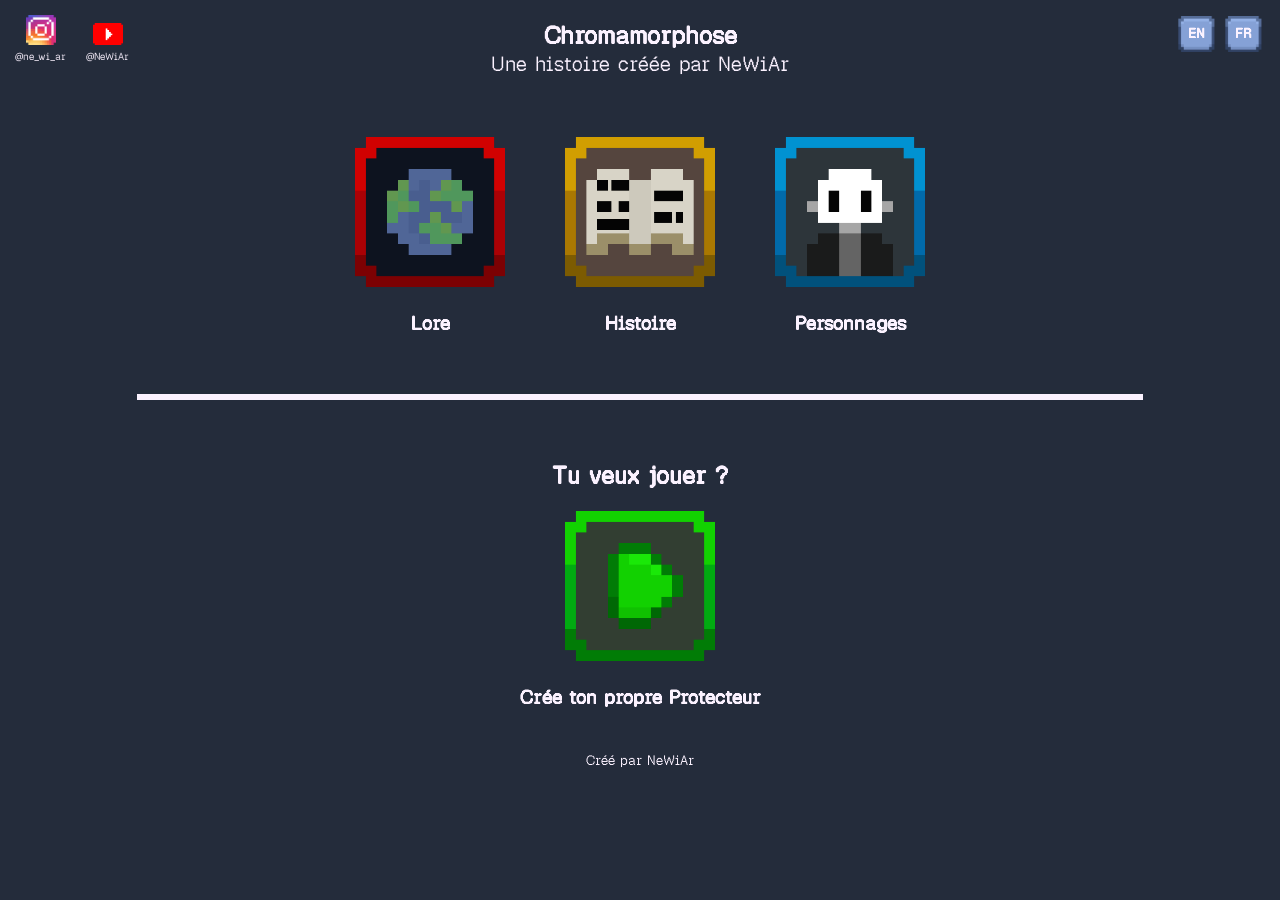
<file: index.html>
<!DOCTYPE html>
<html lang="en">
<head>
    <meta charset="UTF-8">
    <link href="icons/site_icon.png" rel="icon">
    <link href="style.css" rel="stylesheet">
    <meta name="viewport" content="width=device-width, initial-scale=1.0">
    <title>Chromamorphosis</title>
</head>
<body>
<!--HEAD OF THE PAGE-->
    <div id="languages">
        <button id="en">EN</button>
        <button id="fr">FR</button>
    </div>
    <section id="bigTitle">
        <h1 id="title" data-i18n="title">Chromamorphosis</h1>
        <h2 id="subtitle" data-i18n="subtitle">A story created by NeWiAr</h2>
    </section>

    <!--Follow-->
        <div id="follow">
            <div class="followIcon">
                <a href="https://www.instagram.com/ne_wi_ar?igsh=dm9pc3gzenNwN2hw" target="_blank">
                <img src="icons/Instagram_icon.png" class="imgsocial" alt="Instagram icon">
                </a>
                <small>@ne_wi_ar</small>
            </div>
            <div class="followIcon">
                <a href="https://www.youtube.com/@NeWiAr" target="_blank">
                <img src="icons/Youtube_icon.png" class="imgsocial" alt="Youtube icon">
                </a>
                <small>@NeWiAr</small>
            </div>
        </div>

<!--CARDS-->
    <section id="cards">
        <div class="subcard">
            <a href="lore.html">
            <img src="icons/lore_icon.png" class="imgcard" alt="Lore icon">
            <h3>Lore</h3>
            </a>
        </div>
        <div class="subcard">
            <a href="story.html">
            <img src="icons/story_icon.png" class="imgcard" alt="Story icon">
            <h3 data-i18n="story">Story</h3>
            </a>
        </div>
        <div class="subcard">
            <a href="characters.html">
            <img src="icons/characters_icon.png" class="imgcard" alt="Characters icon">
            <h3 data-i18n="characters">Characters</h3>
            </a>
        </div>
    </section>
    <hr>

<!--GAME-->
    <section id="section2">
        <div id="game">
            <h2 data-i18n="subtitleGame">Want to play ?</h2>
            <div class="createProtector">
                <a href="create-protector.html">
                <img src="icons/play_icon.png" class="imgcard" alt="Create your Protector game icon">
                <h3 data-i18n="createProtector">Create your own Protector</h3>
                </a>
            </div>
        </div>
    </section>
    <video id="videoBackground" autoplay muted loop>
        <source src="img/backgroundAnimation.mp4" type="video/mp4">
    </video>
<footer>
    <small data-i18n="pfooter">Created by NeWiAr</small>
</footer>
</body>
<script src="languages.js"></script>
</html>
</file>
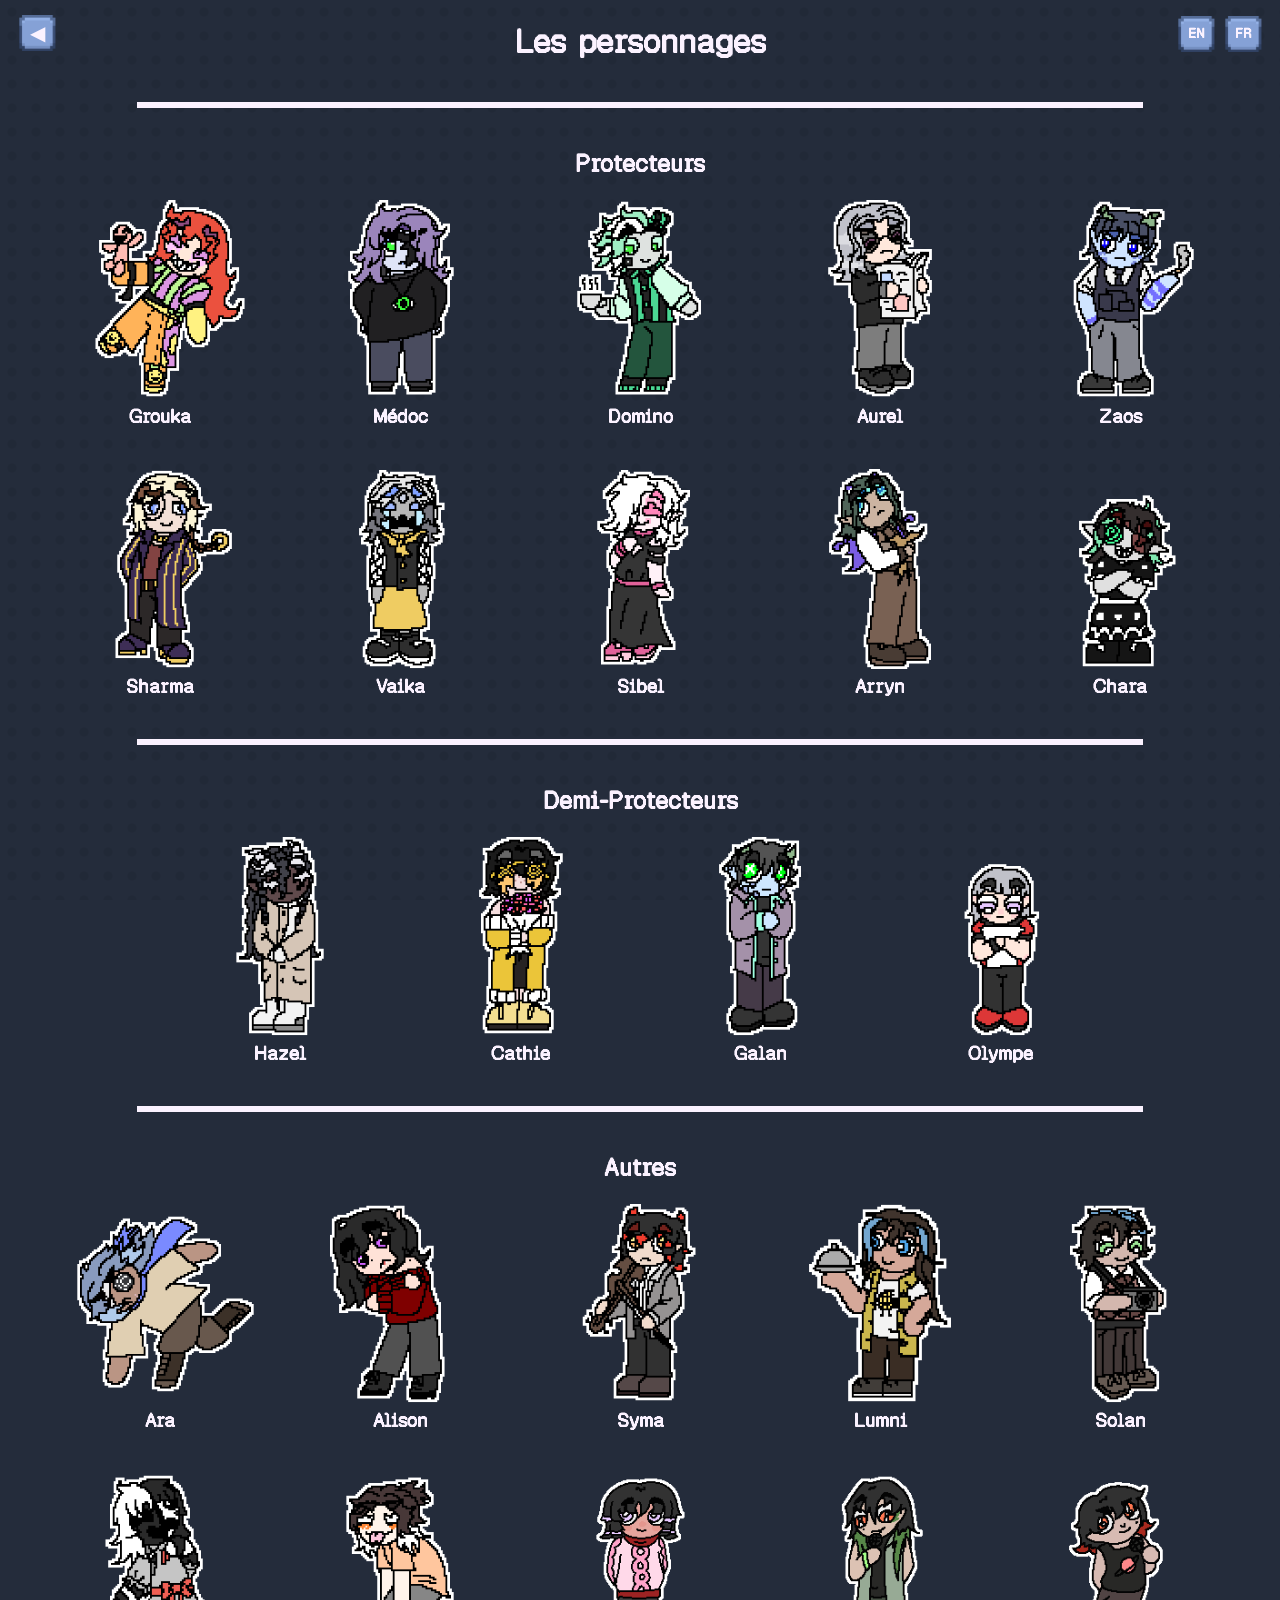
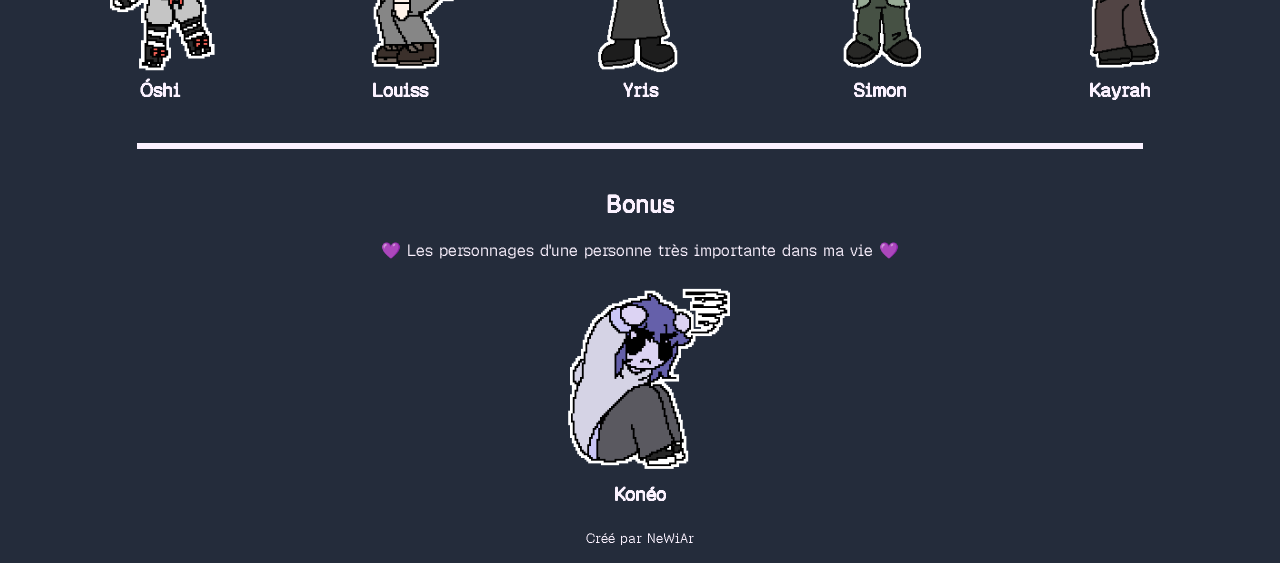
<file: characters.html>
<!DOCTYPE html>
<html lang="en">
<head>
    <meta charset="UTF-8">
    <link href="icons/site_icon.png" rel="icon">
    <link href="style.css" rel="stylesheet">
    <meta name="viewport" content="width=device-width, initial-scale=1.0">
    <title>Characters</title>
</head>
<body>
    <div id="bg"></div>
    <div id="languages">
            <button id="en">EN</button>
            <button id="fr">FR</button>
    </div>
    <button id="back"><a href="index.html">◀</a></button>
    <h1 data-i18n="charactersTitle">Characters</h1>
    <hr>
    <h2 data-i18n="typeOne">Protectors</h2>
    <section class="characterButton">
        <div class="characterCard">
            <a href="oneCharacter.html?id=grouka"><img src="img/characters/Grouka/GroukaCharacter.png" alt="Grouka's profil"></a>
            <h3>Grouka</h3>
        </div>
        <div class="characterCard">
            <a href="oneCharacter.html?id=medoc"><img src="img/characters/Medoc/MedocCharacter.png" alt="Medoc's profil"></a>
            <h3>Médoc</h3>
        </div>
        <div class="characterCard">
            <a href="oneCharacter.html?id=domino"><img src="img/characters/Domino/DominoCharacter.png" alt="Domino's profil"></a>
            <h3>Domino</h3>
        </div>
        <div class="characterCard">
            <a href="oneCharacter.html?id=aurel"><img src="img/characters/Aurel/AurelCharacter.png" alt="Aurel's profil"></a>
            <h3>Aurel</h3>
        </div>
        <div class="characterCard">
            <a href="oneCharacter.html?id=zaos"><img src="img/characters/Zaos/ZaosCharacter.png" alt="Zaos's profil"></a>
            <h3>Zaos</h3>
        </div>
        <div class="characterCard">
            <a href="oneCharacter.html?id=sharma"><img src="img/characters/Sharma/SharmaCharacter.png" alt="Sharma's profil"></a>
            <h3>Sharma</h3>
        </div>
        <div class="characterCard">
            <a href="oneCharacter.html?id=vaika"><img src="img/characters/Vaika/VaikaCharacter.png" alt="Vaika's profil"></a>
            <h3>Vaika</h3>
        </div>
        <div class="characterCard">
            <a href="oneCharacter.html?id=sibel"><img src="img/characters/Sibel/SibelCharacter.png" alt="Sibel's profil"></a>
            <h3>Sibel</h3>
        </div>
        <div class="characterCard">
            <a href="oneCharacter.html?id=arryn"><img src="img/characters/Arryn/ArrynCharacter.png" alt="Arryn's profil"></a>
            <h3>Arryn</h3>
        </div>
        <div class="characterCard">
            <a href="oneCharacter.html?id=chara"><img src="img/characters/Chara/CharaCharacter.png" alt="Chara's profil"></a>
            <h3>Chara</h3>
        </div>
    </section>
    <hr>
    <h2 data-i18n="typeTwo">Demi-Protectors</h2>
    <section class="characterButton">
        <div class="characterCard">
            <a href="oneCharacter.html?id=hazel"><img src="img/characters/Hazel/HazelCharacter.png" alt="Hazel's profil"></a>
            <h3>Hazel</h3>
        </div>
        <div class="characterCard">
            <a href="oneCharacter.html?id=cathie"><img src="img/characters/Cathie/CathieCharacter.png" alt="Cathie's profil"></a>
            <h3>Cathie</h3>
        </div>
        <div class="characterCard">
            <a href="oneCharacter.html?id=galan"><img src="img/characters/Galan/GalanCharacter.png" alt="Galan's profil"></a>
            <h3>Galan</h3>
        </div>
        <div class="characterCard">
            <a href="oneCharacter.html?id=olympe"><img src="img/characters/Olympe/OlympeCharacter.png" alt="Olympe's profil"></a>
            <h3>Olympe</h3>
        </div>
    </section>
    <hr>
    <h2 data-i18n="typeThree">Others</h2>
    <section class="characterButton">
        <div class="characterCard">
            <a href="oneCharacter.html?id=ara"><img src="img/characters/Ara/AraCharacter.png" alt="Ara's profil"></a>
            <h3>Ara</h3>
        </div>
        <div class="characterCard">
            <a href="oneCharacter.html?id=alison"><img src="img/characters/Alison/AlisonCharacter.png" alt="Alison's profil"></a>
            <h3>Alison</h3>
        </div>
        <div class="characterCard">
            <a href="oneCharacter.html?id=syma"><img src="img/characters/Syma/SymaCharacter.png" alt="Syma's profil"></a>
            <h3>Syma</h3>
        </div>
        <div class="characterCard">
            <a href="oneCharacter.html?id=lumni"><img src="img/characters/Lumni/LumniCharacter.png" alt="Lumni's profil"></a>
            <h3>Lumni</h3>
        </div>
        <div class="characterCard">
            <a href="oneCharacter.html?id=solan"><img src="img/characters/Solan/SolanCharacter.png" alt="Solan's profil"></a>
            <h3>Solan</h3>
        </div>
        <div class="characterCard">
            <a href="oneCharacter.html?id=oshi"><img src="img/characters/Oshi/OshiCharacter.png" alt="Óshi's profil"></a>
            <h3>Óshi</h3>
        </div>
        <div class="characterCard">
            <a href="oneCharacter.html?id=louiss"><img src="img/characters/Louiss/LouissCharacter.png" alt="Louiss's profil"></a>
            <h3>Louiss</h3>
        </div>
        <div class="characterCard">
            <a href="oneCharacter.html?id=yris"><img src="img/characters/Yris/YrisCharacter.png" alt="Yris profil"></a>
            <h3>Yris</h3>
        </div>
        <div class="characterCard">
            <a href="oneCharacter.html?id=simon"><img src="img/characters/Simon/SimonCharacter.png" alt="Simon profil"></a>
            <h3>Simon</h3>
        </div>
        <div class="characterCard">
            <a href="oneCharacter.html?id=kayrah"><img src="img/characters/Kayrah/KayrahCharacter.png" alt="Kayrah profil"></a>
            <h3>Kayrah</h3>
        </div>
    </section>
    <hr>
    <h2>Bonus</h2>
    <p data-i18n="special">💜 Characters from a very important person in my life 💜</p>
    <section class="characterButton">
        <div class="characterCard">
            <a href="oneCharacter.html?id=koneo"><img src="img/characters/Koneo/KoneoCharacter.png" alt="Koneo's profil"></a>
            <h3>Konéo</h3>
        </div>
    </section>
<footer>
    <small data-i18n="pfooter">Created by NeWiAr</small>
</footer>
</body>
<script src="languages.js"></script>
</html>
</file>
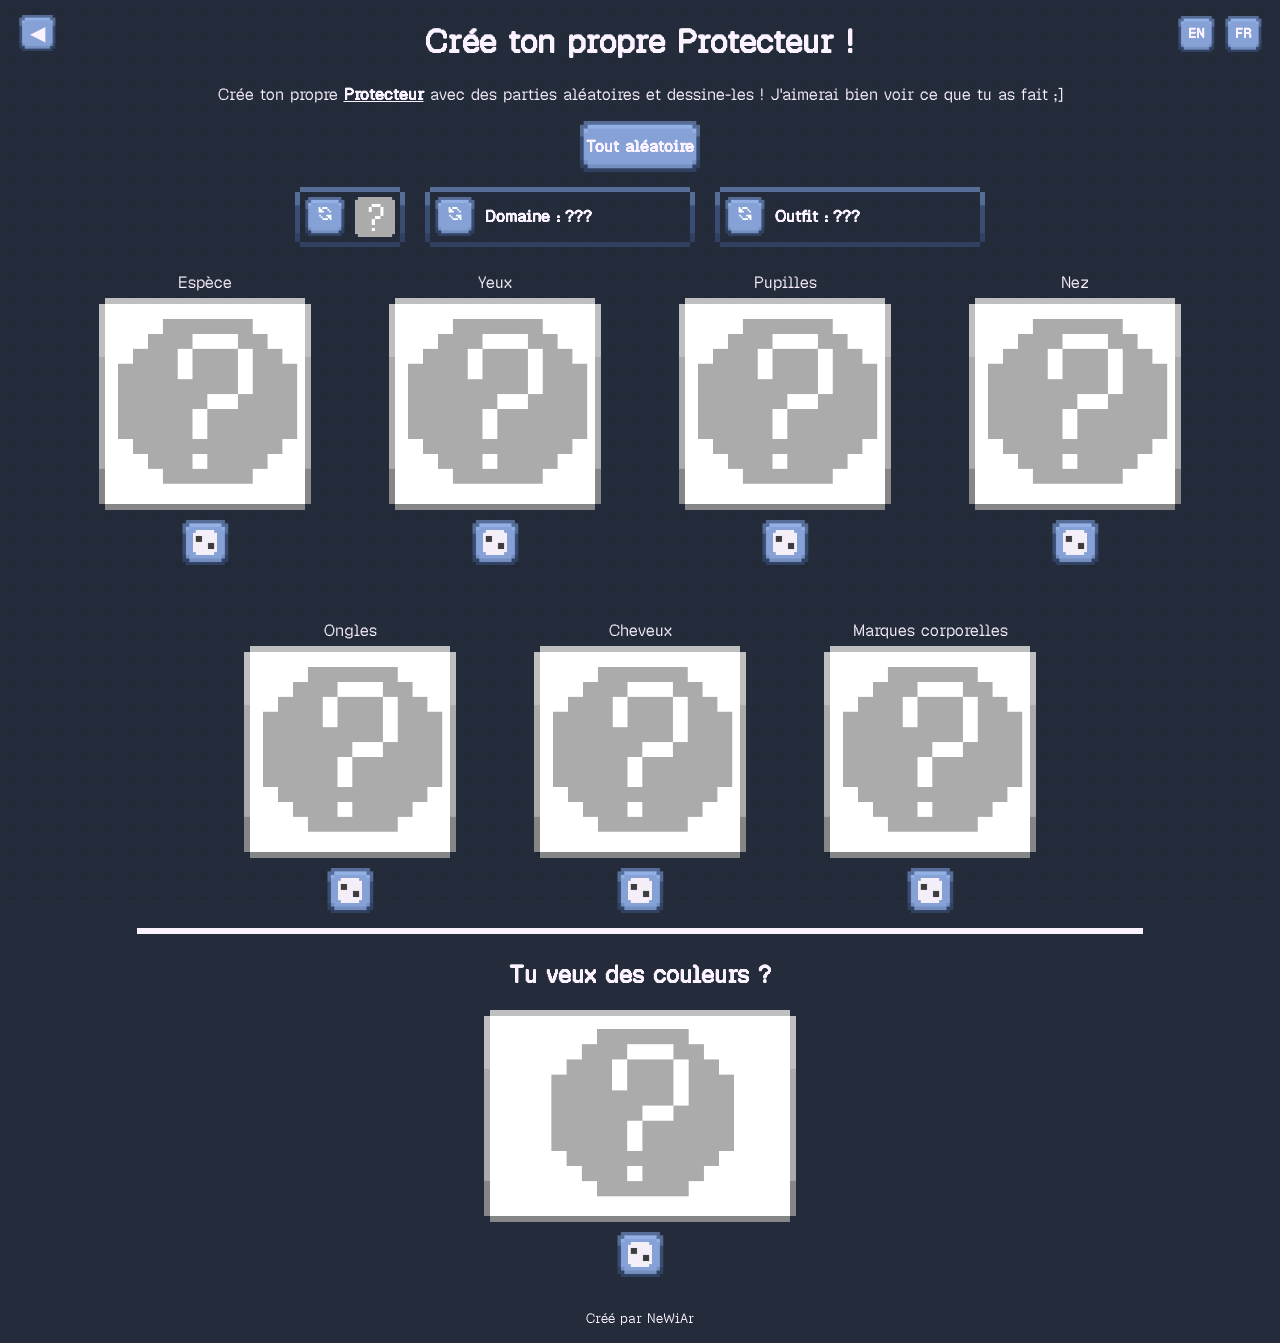
<file: create-protector.html>
<!DOCTYPE html>
<html lang="en">
<head>
    <meta charset="UTF-8">
    <link href="icons/site_icon.png" rel="icon">
    <link href="style.css" rel="stylesheet">
    <meta name="viewport" content="width=device-width, initial-scale=1.0">
    <title>Create your Protector</title>
</head>
<body>
    <div id="bg"></div>
    <div id="languages">
            <button id="en" class="pixel">EN</button>
            <button id="fr">FR</button>
    </div>
    <button id="back"><a href="index.html">◀</a></button>
    <h1 data-i18n="createTitle">Create your own Protector !</h1>
    <p><span data-i18n="createDescription1">Create you own </span><a href="lore.html" id="linkProtector" data-i18n="linkProtector">Protector</a><span data-i18n="createDescription2"> with random parts and draw them ! I would like to see what you did ;]</span></p>
    
    <button id="allRandom" data-i18n="allRandom">All random</button>
    <div id="FirstRandom">
        <h4><button id="RbuttonGender"><img src="img/retry.png" class="retry" alt="Randomize button"></button><img src="img/randomGender/rgender.PNG" id="gender" alt="Random gender"></h4>
        <div><h4><button id="RbuttonField"><img src="img/retry.png" class="retry" alt="Randomize button"></button><span data-i18n="field">Field : </span><span id="field">???</span></h4></div>
        <div><h4><button id="RbuttonOutfit"><img src="img/retry.png" class="retry" alt="Randomize button"></button>Outfit : <span id="outfit">???</span></h4></div>
    </div>
    <section id="random">
        <div class="randomCard">
            <p data-i18n="species">Species</p>
            <div id="imageStack">
                <img src="img/img_default.png" class="layer" id="defaultLayer">
                <img src="img/species/base.png" class="layer base">
                <img class="layer feature" id="layer1">
                <img class="layer feature" id="layer2">
                <img class="layer feature" id="layer3">
                <img class="layer feature" id="layer4">
            </div>
            <button id="Rbutton01"><img src="img/dice.PNG" class="dice" alt="Randomize button"></button>
        </div>
        <div class="randomCard">
            <p data-i18n="eyes">Eyes</p>
            <img src="img/img_default.png" id="Rimg02" alt="Random picture 02">
            <button id="Rbutton02"><img src="img/dice.PNG" class="dice" alt="Randomize button"></button>
        </div>
        <div class="randomCard">
            <p data-i18n="pupils">Pupils</p>
            <img src="img/img_default.png" id="Rimg03" alt="Random picture 03">
            <button id="Rbutton03"><img src="img/dice.PNG" class="dice" alt="Randomize button"></button>
        </div>
        <div class="randomCard">
            <p data-i18n="nose">Nose</p>
            <img src="img/img_default.png" id="Rimg04" alt="Random picture 04">
            <button id="Rbutton04"><img src="img/dice.PNG" class="dice" alt="Randomize button"></button>
        </div>
        <div class="randomCard">
            <p data-i18n="nails">Nails</p>
            <img src="img/img_default.png" id="Rimg05" alt="Random picture 05">
            <button id="Rbutton05"><img src="img/dice.PNG" class="dice" alt="Randomize button"></button>
        </div>
        <div class="randomCard">
            <p data-i18n="hair">Hair</p>
            <img src="img/img_default.png" id="Rimg06" alt="Random picture 06">
            <button id="Rbutton06"><img src="img/dice.PNG" class="dice" alt="Randomize button"></button>
        </div>
        <div class="randomCard">
            <p data-i18n="bodyMarks">Body marks</p>
            <img src="img/img_default.png" id="Rimg07" alt="Random picture 07">
            <button id="Rbutton07"><img src="img/dice.PNG" class="dice" alt="Randomize button"></button>
        </div>
    </section>
    <hr id="HRgame">
    <div class="randomCard" id="color">
            <h2 data-i18n="wantColors">Want some colors ?</h2>
            <img src="img/img_default.png" id="Rcolor" alt="Random color palette">
            <button id="RbuttonColor"><img src="img/dice.PNG" class="dice" alt="Randomize button"></button>
    </div>
<footer>
    <small data-i18n="pfooter">Created by NeWiAr</small>
</footer>
</body>
<script src="createProtector.js"></script>
<script src="languages.js"></script>
</html>
</file>
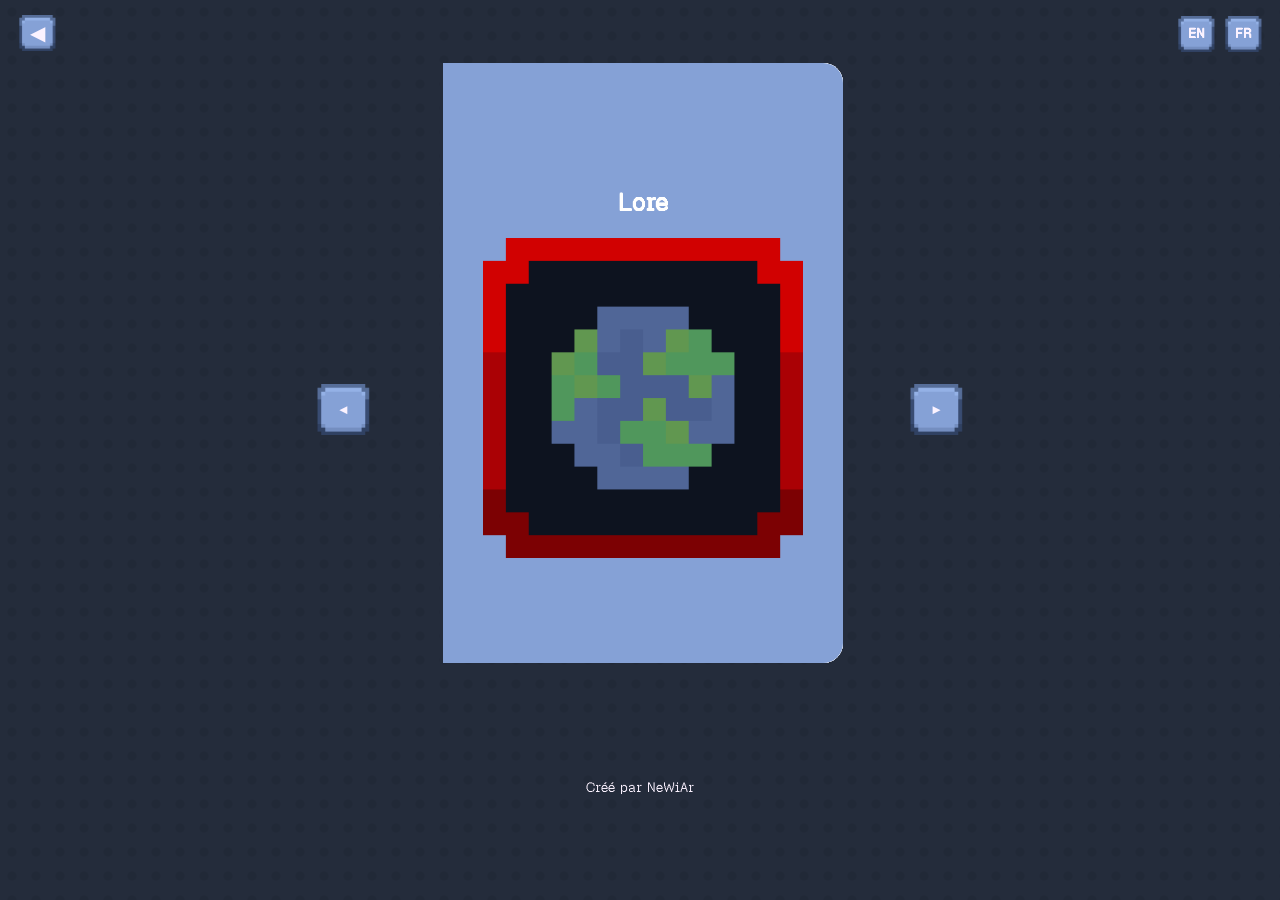
<file: lore.html>
<!DOCTYPE html>
<html lang="en">
<head>
    <meta charset="UTF-8">
    <link href="icons/site_icon.png" rel="icon">
    <link href="style.css" rel="stylesheet">
    <meta name="viewport" content="width=device-width, initial-scale=1.0">
    <title>Lore</title>
</head>
<body>
    <div id="bg"></div>
    <div id="languages">
            <button id="en">EN</button>
            <button id="fr">FR</button>
    </div>
    <button id="back"><a href="index.html">◀</a></button>

     <!-- Book -->
<section id="sbook">
    <div id="book" class="book">
        <!-- Paper 1 -->
        <div id="p1" class="paper">
            <div class="front card" id="firstCard">
                <div id="f1" class="front-content">
                    <h1>Lore</h1>
                    <img src="icons/lore_icon.png" alt="Book's illustration">
                </div>
            </div>
            <div class="back">
                <div id="b1" class="back-content"></div>
            </div>
        </div>
        <!-- Paper 2 -->
        <div id="p2" class="paper">
            <div class="front card">
                <div id="f2" class="front-content">
                    <h3 data-i18n="bookDescription">This book contains :</h3>
                    <ul>
                        <li data-i18n="lore1Title">Guardians</li>
                        <li data-i18n="lore2Title">Protectors</li>
                        <li data-i18n="lore3Title">Non-Protectors</li>
                    </ul>
                </div>
            </div>
            <div class="back card">
                <div id="b2" class="back-content">
                    <h3 data-i18n="guardian1Title"></h3>
                    <p data-i18n="guardian1"></p>
                    <p data-i18n="guardian2"></p>
                    <p data-i18n="guardian3"></p>
                    <p data-i18n="guardian4"></p>
                </div>
            </div>
        </div>
        <!-- Paper 3 -->
        <div id="p3" class="paper">
            <div class="front card">
                <div id="f3" class="front-content">
                    <img src="img/lore/lore-img-01.png" alt="Guardians explanations">
                </div>
            </div>
            <div class="back card">
                <div id="b3" class="back-content">
                    <h3 data-i18n="guardian2Title"></h3>
                    <p data-i18n="guardian5"></p>
                    <img src="img/lore/lore-img-02.png" alt="Father tree explanations">
                </div>
            </div>
        </div>
        <!-- Paper 4 -->
        <div id="p4" class="paper">
            <div class="front card">
                <div id="f4" class="front-content">
                    <h3 data-i18n="guardian3Title"></h3>
                    <p data-i18n="guardian6"></p>
                    <img src="img/lore/lore-img-03.png" alt="Emotions explanations">
                </div>
            </div>
            <div class="back card">
                <div id="b4" class="back-content">
                    <h3 data-i18n="protector1Title"></h3>
                    <p data-i18n="protector1"></p>
                    <p data-i18n="protector2"></p>
                    <p data-i18n="protector3"></p>
                </div>
            </div>
        </div>
        <!-- Paper 5 -->
        <div id="p5" class="paper">
            <div class="front card">
                <div id="f5" class="front-content">
                    <img src="img/lore/lore-img-04.png" alt="Protectors explanations">
                </div>
            </div>
            <div class="back card">
                <div id="b5" class="back-content">
                    <h3 data-i18n="protector2Title"></h3>
                    <p data-i18n="protector4"></p>
                    <p data-i18n="protector5"></p>
                    <p data-i18n="protector6"></p>
                </div>
            </div>
        </div>
        <!-- Paper 6 -->
        <div id="p6" class="paper">
            <div class="front card">
                <div id="f6" class="front-content">
                    <img src="img/lore/lore-img-05.png" alt="Magic powers explanations">
                </div>
            </div>
            <div class="back card">
                <div id="b6" class="back-content">
                    <h3 data-i18n="protector3Title"></h3>
                    <p data-i18n="protector7"></p>
                    <p data-i18n="protector8"></p>
                    <img src="img/lore/lore-img-06.png" alt="Differences explanations">
                </div>
            </div>
        </div>
        <!-- Paper 7 -->
        <div id="p7" class="paper">
            <div class="front card">
                <div id="f7" class="front-content">
                    <h3 data-i18n="protector4Title"></h3>
                    <p data-i18n="protector9"></p>
                    <p data-i18n="protector10"></p>
                    <p data-i18n="protector11"></p>
                </div>
            </div>
            <div class="back card" id="lastCard">
                <div id="b7" class="back-content">
                    <h3 data-i18n="bookClose">THE END</h3>
                </div>
            </div>
        </div>
    </div>
    <p id="switch" data-i18n="switch">◄ Switch the cards ►</p>
</section>
<div id="bookBtn">
    <button id="prev-btn">
        <p>◄</p>
    </button>
    <button id="next-btn">
        <p>►</p>
    </button>
</div>
<footer>
    <small data-i18n="pfooter">Created by NeWiAr</small>
</footer>
</body>
<script src="languages.js"></script>
<script>
    if (window.matchMedia("(min-width: 769px)").matches) {
        const s = document.createElement("script");
        s.src = "book-desktop.js";
        document.body.appendChild(s);
    }
</script>
<script src="book-mobile.js"></script>
</html>
</file>
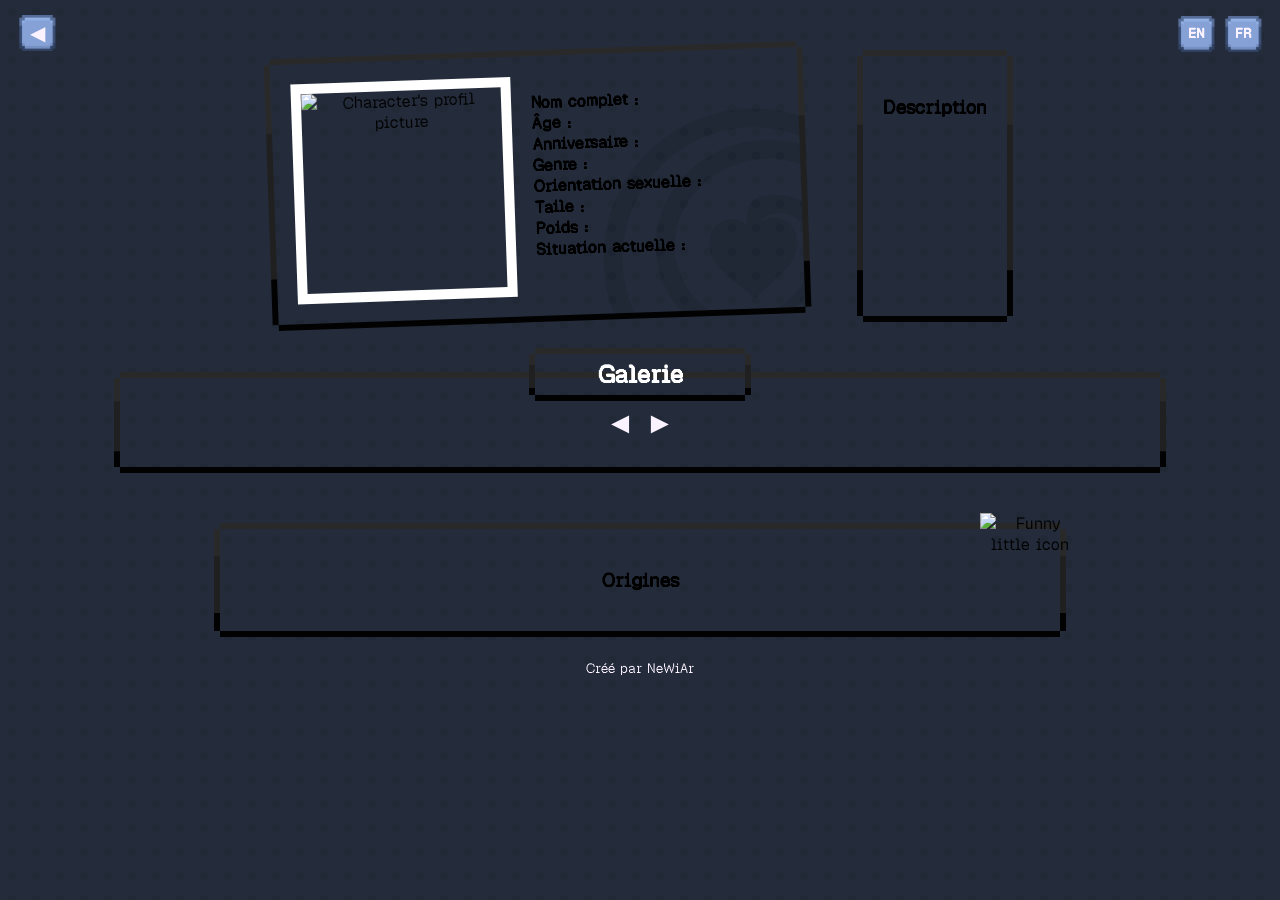
<file: oneCharacter.html>
<!DOCTYPE html>
<html lang="en">
<head>
    <meta name="robots" content="noindex">
    <meta charset="UTF-8">
    <meta name="viewport" content="width=device-width, initial-scale=1.0">
    <link href="icons/site_icon.png" rel="icon">
    <link href="style.css" rel="stylesheet">
    <title>Character</title>
</head>
<body id="charBackground">
    <div id="bg"></div>
    <div id="languages">
            <button id="en">EN</button>
            <button id="fr">FR</button>
    </div>
    <button id="back"><a href="characters.html">◀</a></button>
    <h1 id="charName"></h1>
    <i id="charTitle"></i>
    <section id="charSection01">
        <div id="identity">
            <img id="charProfil" alt="Character's profil picture">
            <div>
                <ul>
                    <li><strong data-i18n="li1">Full name : </strong><span id="charFullname"></span></li>
                    <li><strong data-i18n="li3">Age : </strong><span id="charAge"></span></li>
                    <li><strong data-i18n="li4">Birthday : </strong><span id="charBirthday"></span></li>
                    <li><strong data-i18n="li5">Gender : </strong><span id="charGender"></span></li>
                    <li><strong data-i18n="li6">Sexual orientation : </strong><span id="charOrientation"></span></li>
                    <li><strong data-i18n="li7">Height : </strong><span id="charHeight"></span></li>
                    <li><strong data-i18n="li8">Weight : </strong><span id="charWeight"></span></li>
                    <li><strong data-i18n="li9">Current situation : </strong></li>
                    <ul>
                        <li id="charSituation01"></li>
                        <li id="charSituation02"></li>
                    </ul>
                </ul>
            </div>
            <img id="charLOGO" src="img/LOGO.png">
        </div>
        <div id="description">
            <h3>Description</h3>
            <p id="charDescription"></p>
        </div>
    </section>
    <section id="gallery">
        <h2 id="galleryTitle" data-i18n="gallery">Gallery</h2>

        <div class="carousel">
            <button class="nav prev">◄</button>
            <div class="track-container">
                <div class="track" id="galleryTrack"></div>
            </div>
            <button class="nav next">►</button>
        </div>
    </section>
    <div id="lightbox">
        <img id="lightboxImg">
    </div>
        <div id="origins">
            <img id="charIcon" alt="Funny little icon">
            <h3 data-i18n="origin">Origins</h3>
            <p id="charOrigin"></p>
        </div>
<footer>
    <small data-i18n="pfooter">Created by NeWiAr</small>
</footer>
</body>
<script src="characters.js"></script>
<script src="languages.js"></script>
</html>
</file>
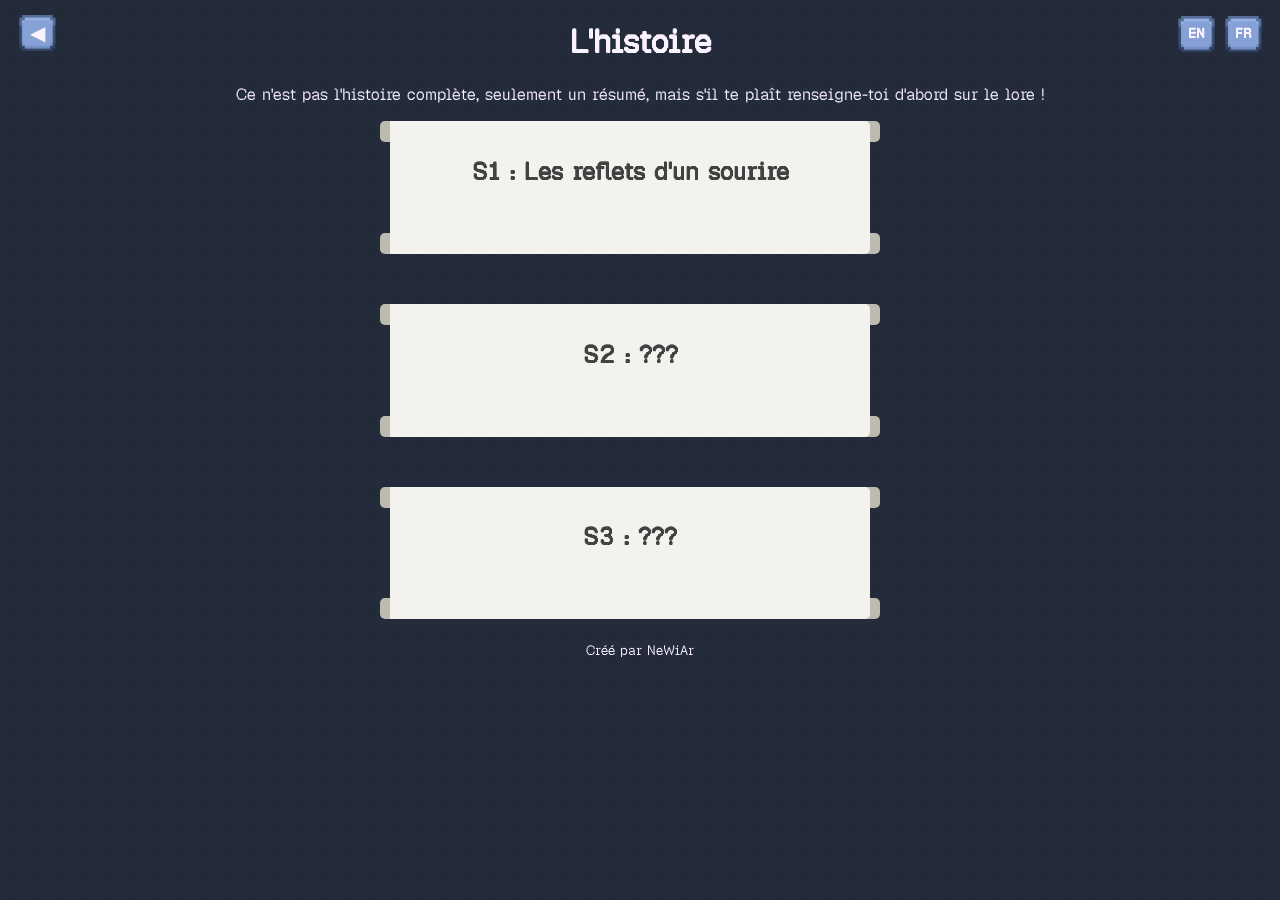
<file: story.html>
<!DOCTYPE html>
<html lang="en">
<head>
    <meta charset="UTF-8">
    <link href="icons/site_icon.png" rel="icon">
    <link href="style.css" rel="stylesheet">
    <meta name="viewport" content="width=device-width, initial-scale=1.0">
    <title>Story</title>
</head>
<body>
    <div id="bg"></div>
    <div id="languages">
            <button id="en">EN</button>
            <button id="fr">FR</button>
    </div>
    <button id="back"><a href="index.html">◀</a></button>
    <h1 data-i18n="storyTitle">Story</h1>
    <p data-i18n="storyDetail"></p>
    <section id="sectionStory">
        <div class="blockStory">
            <div class="divBackUp">&nbsp;</div>
            <div class="divStory" id="divStory1">
                <h2 data-i18n="season1">Season 1</h2>
                <p data-i18n="season1text" class="seasontext"></p>
            </div>
            <div class="divBackDown">&nbsp;</div>
        </div>
        <div class="blockStory">
            <div class="divBackUp">&nbsp;</div>
            <div class="divStory" id="divStory2">
                <h2 data-i18n="season2">Season 2</h2>
                <p data-i18n="season2text" class="seasontext"></p>
            </div>
            <div class="divBackDown">&nbsp;</div>
        </div>
        <div class="blockStory">
            <div class="divBackUp">&nbsp;</div>
            <div class="divStory" id="divStory3">
                <h2 data-i18n="season3">Season 3</h2>
                <p data-i18n="season3text" class="seasontext"></p>
            </div>
            <div class="divBackDown">&nbsp;</div>
        </div>
    </section>
<footer>
    <small data-i18n="pfooter">Created by NeWiAr</small>
</footer>
</body>
<script src="languages.js"></script>
<script src="other.js"></script>
</html>
</file>
<file: style.css>
:root {
    --background: #242c3b;
    --text: #fbf2ff;
    --color01: #85a1d6;
    --color02: #5f5b99;
}

/*--- FONTS ---*/
@font-face {
    font-family: GeistPixel;
    src: url(fonts/GeistPixel-Regular-VariableFont_ELSH.ttf);
}

body {
    padding:0;
    margin: 15px;
    text-align: center;
    font-family: 'GeistPixel';
    color: var(--text);
    background-color: var(--background);
    -webkit-tap-highlight-color: transparent;
    overflow: visible;
}

body::selection {
    color: var(--text);
    background-color: var(--color01);
}

a {
    text-decoration: none;
    color: var(--text);
}


hr {
    max-width: 80%;
    border: 3px solid var(--text);
    margin-top: 40px;
    margin-bottom: 40px;
}

button {
    background-image: url(icons/buttons/button_blue.png);
    background-size: contain;
    background-position: center;
    background-repeat: no-repeat;
    background-color: transparent;
    color: var(--text);
    font-family: 'GeistPixel';
    border: none;
    padding: 5px;
    cursor: pointer;
}
button:active {
    transform: translateY(5px);
    filter: brightness(1.2);
}

ul, ol, li {
    list-style: none;
    text-align: left;
    padding-left: 10px;
}

footer{
    margin-top: 20px;
}

/* HEAD OF THE PAGE */
#bigTitle {
    margin: 20px;
}

    #title, #subtitle {
        margin:0;
    }

    #subtitle {
        font-weight: 400;
        font-size: 20px;
    }

    #languages {
        display: flex;
        position: absolute;
        top: 15px;
        justify-content: center;
        width: 80px;
        right:20px;
        gap: 10px;
        z-index: 5;
    }

    #languages>button {
        padding: 10px;
        font-weight: 900;
    }

#construction {
    font-size: 50px;
    font-weight: 900;
    color: var(--color01);
 }

#videoBackground {
    position: fixed;
    right: 0;
    top: 0;
    min-width: 100%;
    min-height: 100%;
    transform: translateX(calc((100% - 100vw) / 2));
    z-index: -1;
    opacity: 0.5;
    filter: grayscale(0.3);
    filter: blur(2px)
}

/* CARDS */
#cards {
    display: flex;
    flex-wrap: wrap;
    justify-content: center;
    column-gap: 60px;
    margin-top: 60px;
}

    .subcard>h3{
        margin:0;
    }

        .imgcard {
            height: 150px;
            cursor: pointer;
        }

#back {
    position: absolute;
    font-size: 20px;
    left: 15px;
    top: 15px;
    padding-left: 15px;
    padding-right: 15px;
}

.characterCard>a>img {
        width: 200px;
        height: 200px;
        margin: auto;
        object-fit: cover;
    }

#section2 {
    display: flex;
    gap: 40px;
    flex-wrap: wrap;
    justify-content: center;
}

#follow {
    display: flex;
    position: absolute;
    gap: 20px;
    justify-content: center;
    align-items: end;
    top: 15px;
}

.followIcon {
        display: flex;
        flex-direction: column;
    }

    .followIcon>small {
        margin: 0;
        font-size: 10px;
    }

    .imgsocial{
        width: 30px;
    }

/* LORE PAGE */

/* STORY PAGE */
#sectionStory {
    display: flex;
    flex-direction: column;
    gap: 50px;
}

.blockStory {
    position: relative;
    width: 500px;
    cursor: pointer;
    margin-inline: auto;
    transition: 0.2s;
}

.divStory{
    display: flex;
    flex-direction: column;
    border-radius: 0 5px 5px 0;
    padding: 15px;
    background-color: #f3f2ee;
    color: #424242;
    width: 90%;
    z-index: 1;
}

.divBackUp, .divBackDown {
    position: absolute;
    background-color: #bdbab0;
    border-radius: 5px;
    left: -10px;
    top:0;
    width: 100%;
    z-index:-1;
}

.divBackDown {
    bottom:0;
    top: auto;
}


    .seasontext {
        opacity: 0;
        max-height: 0;
        overflow: hidden;
        transition: opacity 0.5s ease, max-height 0.5s ease;
    }

    .seasontext.visible {
        opacity: 1;
        max-height: 1000px;
    }

/* CHARACTERS PAGE */
#bg {
    position: fixed;
    inset: 0;
    z-index: -1;
    --dot-size: 4px;
    --dot-gap: 24px;
    background-color: var(--bg-base);
    background-image:
        radial-gradient(
            circle,
        rgba(0, 0, 0, 0.1) var(--dot-size),
        transparent calc(var(--dot-size) + 1px)
        );

    background-size: var(--dot-gap) var(--dot-gap);
    animation: dotsMove 20s linear infinite;
    opacity: 0.6;
}

@keyframes dotsMove {
    from {
        background-position: 0 0;
    }
    to {
        background-position: 72px 72px;
    }
}

.characterButton{
    display: flex;
    flex-wrap: wrap;
    gap: 40px;
    justify-content: center;
    max-width: 1200px;
    margin-inline: auto;
}

.characterCard {
    width: 200px;
}

    .characterCard>h3{
        margin: 0;
    }

#charName {
    margin-top: 10px;
    margin-bottom: 0;
}

#charSection01 {
    display: flex;
    flex-wrap: wrap;
    justify-content: center;
    gap: 50px;
    margin-block: 50px;
}

    #description, #origins, #powers {
        max-width: 800px;
        border-radius: 20px;
        border: 6px solid transparent;
        border-image: url(img/blackBorder.PNG) 22;
        padding: 20px;
        color: black;
    }

    #origins, #powers {
        margin:auto;
        margin-top: 50px;
        position: relative;
    }

    #charIcon {
        position: absolute;
        width: 100px;
        top: -16px;
        right: -20px;
        animation: rotate 2s infinite;
    }

    @keyframes rotate {
        0% {transform : rotate(4deg);}
        50% {transform : rotate(-4deg);}
        100% {transform : rotate(4deg);}
    }



#identity {
    display: flex;
    border-radius: 20px;
    border: 6px solid transparent;
    border-image: url(img/blackBorder.PNG) 22;
    position: relative;
    color: black;
    padding: 20px;
    padding-right: 100px;
    max-width: 600px;
    overflow: hidden;
    transform: rotate(-2deg);
    transition: 0.2s;
    height: 100%;
}

    #identity>div {
        display: flex;
        flex-direction: column;
    }

    #charLOGO {
        position: absolute;
        opacity: 0.1;
        width: 300px;
        inset-inline-end: -100px;
        inset-block-end: -100px;
        z-index: 0;
    }

    #charProfil {
        width: 200px;
        height: 200px;
        object-fit: cover;
        object-position: top;
        border: solid white 10px;
        z-index: 1;
    }

#gallery {
    display: flex;
    position: relative;
    border-radius: 20px;
    border: 6px solid transparent;
    border-image: url(img/blackBorder.PNG) 22;
    margin: auto;
    padding: 20px;
    max-width: 1000px;
    justify-content: center;
}

    #galleryTitle {
        color: white;
        position: absolute;
        inset-block-start: -50px;
        inset-inline: 0;
        margin-inline: auto;
        z-index: 5;
        padding: 5px;
        border-radius: 20px;
        border: 6px solid transparent;
        border-image: url(img/blackBorder.PNG) 22;
        width: 200px;
        animation: translate 2s infinite;
    }

    .carousel {
        display: flex;
        align-items: center;
    }

    .track-container {
        overflow: hidden;
    }

    .track {
        display: flex;
        transition: 0.2s;
        align-items: center;
    }

    .track img {
        width: calc(100% / var(--images-per-view));
        flex-shrink: 0;
        max-height: 500px;
        border-radius: 10px;
        cursor: pointer;
        object-fit: contain;
        transform: scale(0.9);
        transition: 0.2s;
        z-index: 0;
    }
    .track img.active {
        transform: scale(1.0);
        z-index: 1;
    }

    .nav {
            background: none;
            font-size: 30px;
            cursor: pointer;
            transition: 0.2s;
        }

    #lightbox {
        position: fixed;
        inset: 0;
        background: rgba(0, 0, 0, 0.85);
        display: none;
        justify-content: center;
        align-items: center;
        z-index: 1000;
    }

    #lightbox img {
        max-width: 90%;
        max-height: 90%;
        border-radius: 12px;
        box-shadow: 0 0 30px rgba(0,0,0,0.6);
        animation: zoomIn 0.3s ease;
        cursor: zoom-out;
    }

    @keyframes zoomIn {
        from {
            transform: scale(0.9);
            opacity: 0;
        }
        to {
            transform: scale(1);
            opacity: 1;
        }
    }

    @keyframes translate {
        0% {transform : translateY(0);}
        50% {transform : translateY(3px);}
        100% {transform : translateY(0);}
    }



/* CREATE YOUR OWN PROTECTOR PAGE */

#linkProtector{
        transition: 0.2s;
        text-decoration-line: underline;
        font-weight: 700;
   } 

#imageStack {
    position: relative;
}

.layer {
    position: absolute;
    top: 0;
    left: 0;
    width: 100%;
    height: 100%;
}

.base {
    z-index: 1;
}

.feature {
    z-index: 2;
    pointer-events: none;
}

#defaultLayer {
    z-index: 3;
}

#FirstRandom {
    display: flex;
    flex-wrap: wrap;
    justify-content: center;
    align-items: center;
    gap: 20px;
    margin: 15px;
}

#FirstRandom>h4, #FirstRandom>div {
    border: 5px solid transparent;
    border-image: url(img/blueBorder.PNG) 22;
    margin: 0;
    padding: 5px;
    display: flex;
    align-items: center;
}

#FirstRandom>div{
    width: 250px;
    height: 40px;
}

#FirstRandom>h4, #FirstRandom>div>h4 {
    display: flex;
    align-items: center;
}

#random {
    display: flex;
    flex-wrap: wrap;
    max-width: 1200px;
    margin-inline: auto;
    gap: 40px;
    justify-content: center;
    margin-top: 20px;
}

    #random>div {
        display: flex;
        flex-direction: column;
        width: 250px;
    }

    #random>div>img, #color>img, #imageStack {
        width: 200px;
        height: 200px;
        margin: auto;
        object-fit: cover;
        border: 6px solid transparent;
        border-image: url(img/whiteBorderL.PNG) 22;
    }

        #defaultLayer{
            object-fit: cover;
        }

    #random>div>p {
        margin: 0;
        padding: 5px;
    }

    #random>div>button, #color>button  {
        display: flex;
        justify-content: center;
        font-family: 'GeistPixel';
        font-size: 30px;
        margin: auto;
        margin-block: 10px;
        padding: 10px;
        width: 100%;
        border: none;
        cursor: pointer;
        background-color: none;
    }

    .dice, .retry{
        width: 24px;
    }

    #field, #outfit {
        margin-left: 5px;
    }

    #RbuttonField, #RbuttonGender, #RbuttonOutfit {
        display: flex;
        justify-content: center;
        font-size: 20px;
        width: 40px;
        height: 40px;
        margin-right: 10px;
        border: none;
        cursor: pointer;
        background-color: transparent;
    }
    #RbuttonField>img, #RbuttonGender>img, #RbuttonOutfit>img {
        object-fit: contain;
    }

    #gender {
        width: 40px;
        height: 40px;
        object-fit: cover;
    }

    #color {
        display: flex;
        flex-direction: column;
        margin: auto;
        transition: 0.2s;
        width: 350px;
    }

        #color>img {
            width: 300px;
        }

    #allRandom {
        background-image: url(icons/buttons/buttonL_blue.PNG);
        background-size: contain;
        background-position: center;
        background-repeat: no-repeat;
        background-color: transparent;
        font-family: 'GeistPixel';
        font-weight: 700;
        font-size: 16px;
        padding: 15px;
        border: none;
        cursor: pointer;
    }

#HRgame {
    padding: 0;
    margin-top: 5px;
    margin-bottom: 5px;
}


@keyframes bounce {
    0%   { transform: scale(1); }
    30%  { transform: scale(1.1); }
    50%  { transform: scale(0.95); }
    70%  { transform: scale(1.05); }
    100% { transform: scale(1); }
}


.bounce {
    animation: bounce 0.2s ease;
}


/* HOVER ONLY ON PC */
@media (hover: hover) {
    #languages>button:hover, .imgcard:hover, button:hover, .characterCard>a>img:hover, .imgsocial:hover  {
        transform: scale(1.05);
    }

    .characterCard>a>img:active  {
        transform: scale(0.95);
        filter: brightness(1.2);
    }

    #linkProtector:hover{
        color:var(--color01);
   }  

   #identity:hover{
        transform: rotate(0);
    }

    .blockStory:hover {
        transform: scale(1.05);
    }
}

/* PC ONLY*/
@media screen and (min-width:769px) {
    #sbook {
    display: flex;
    margin-top: 5%;
    justify-content: center;
}
.book {
    position: relative;
    width: 400px;
    height: 600px;
    transition: transform 0.5s;
}

.paper {
    position: absolute;
    width: 100%;
    height: 100%;
    top: 0;
    left: 0;
    perspective: 1500px;
    color: var(--background);
}

.front,.back {
    background-color: rgb(248, 248, 248);
    position: absolute;
    width: 100%;
    height: 100%;
    top: 0;
    left: 0;
    transform-origin: left;
    transition: transform 0.5s;
    border-radius: 0 20px 20px 0;
}

.front {
    z-index: 1;
    backface-visibility: hidden;
    border-left: 3px solid var(--background);
}

.back {
    z-index: 0;
}

.front-content,
.back-content {
    width: 90%;
    height: 100%;
    display: flex;
    flex-direction: column;
    justify-content: center;
    align-items: center;
    margin-inline: auto;
}

    .front-content>p, .back-content>p  {
        font-size: 11px;
    }

    .front-content>h3, .back-content>h3  {
        font-size: 16px;
    }

    .front-content>img, .back-content>img  {
        width: 80%;
    }


.back-content {
    transform: rotateY(180deg)
}

/* Paper flip effect */
.flipped .front, .flipped .back {
    transform: rotateY(-180deg);
}

#bookBtn {
    display: flex;
    justify-content: center;
    gap: 500px;
}

#prev-btn, #next-btn {
    padding-block: 5px;
    padding-inline: 20px;
    transition: 0.2s;
    margin: 20px;
    position: relative;
    top: -300px;
}

#p1 {
    z-index: 7;
}

#p2 {
    z-index: 6;
}

#p3 {
    z-index: 5;
}

#p4 {
    z-index: 4;
}

#p5 {
    z-index: 3;
}

#p6 {
    z-index: 2;
}

#p7 {
    z-index: 1;
}

#f1 {
    background-color: var(--color01);
    color: white;
    width: 100%;
    border-radius: 0 20px 20px 0;
}

#b7 {
    background-color: var(--color01);
    color: white;
    width: 100%;
    border-radius: 20px 0 0 20px;
}

#switch {
        display: none;
    }
}

/* PHONE */
@media screen and (max-width:767px) {
    html, body {
        overscroll-behavior-x: none;
        touch-action: pan-y;
        padding: auto;
    }

    h1 {
        font-size: 26px;
    }

    h2 {
        font-size: 20px;
    }

    h3 {
        font-size: 18;
    }

    #construction {
        font-size: 25px;
    }

    #bigTitle {
        margin: 0;
        margin-top: 20px;
    }

    #languages{
        width: 50px;
        position: relative;
        top: 0;
        margin: auto;
        right: auto;
    }

        #languages>button{
            font-size: 14px;
            padding: 8px;
        }
    
    #follow {
        justify-content: space-between;
        width: 90%;
    }

    #createTitle {
        margin-top: 40px;
    }

    #charSection01 {
        flex-direction: column;
        gap: 30px;
        width: 100%;
    }

    #identity{
        flex-direction: column;
        padding-right: 20px;
    }

        #charProfil {
            width: 150px;
            height: 150px;
        }

        #charLOGO {
            inset-inline-end: -50px;
            inset-block-end: -50px;
            width: 200px;
        }

        #gallery{
            padding-inline: 5px;
        }

        .track img {
            width: 100%;
        }

    #charIcon {
        top: -15px;
        right: 0;
    }

    .characterButton{
        max-width: 100%;
        gap: 20px;
    }

    .characterCard {
        position: relative;
        max-width: 45%;
    }

    .characterCard>a>img {
        object-fit: contain;
        object-position: bottom;
        max-width: 100%;
        height: 100%;
    }

    #sbook {
        margin-top: 20px;
    }

    #bookBtn {
        display: none;
    }

    #book {
        width: min(90vw, 420px);
        height: 700px;
        margin-inline: auto;
        position: relative;
    }

    .card {
        width: 100%;
        height: 80%;
        box-sizing: border-box;

        background-color: rgb(248, 248, 248);
        color: var(--background);
        border-radius: 16px;
        padding: 12px;

        display: none;
        position: absolute;
        inset: 0;

        transition: transform 0.35s ease, opacity 0.35s ease;
        will-change: transform;
    }

    .card.active {
        display: flex;
        align-items: center;
        justify-content: center;
        z-index: 3;
        transform: translateX(0) scale(1);
        opacity: 1;
    }

    .front-content>p, .back-content>p {
        max-width: 100%;
        font-size: 12px;
    }

        .front-content>img, .back-content>img {
        max-width: 80%;
    }


        #firstCard, #lastCard {
            background-color: var(--color01);
            color: white;
        }
    
    .characterCard>a>img:hover, .characterCard>a>img:active {
        transition: 0.1s;
        transform: scale(0.8);
        filter: grayscale(1);
    }

    .blockStory {
        max-width: 300px;
    }

    #videoBackground {
    min-width: 100%;
    height: 100%;
}
}
</file>
